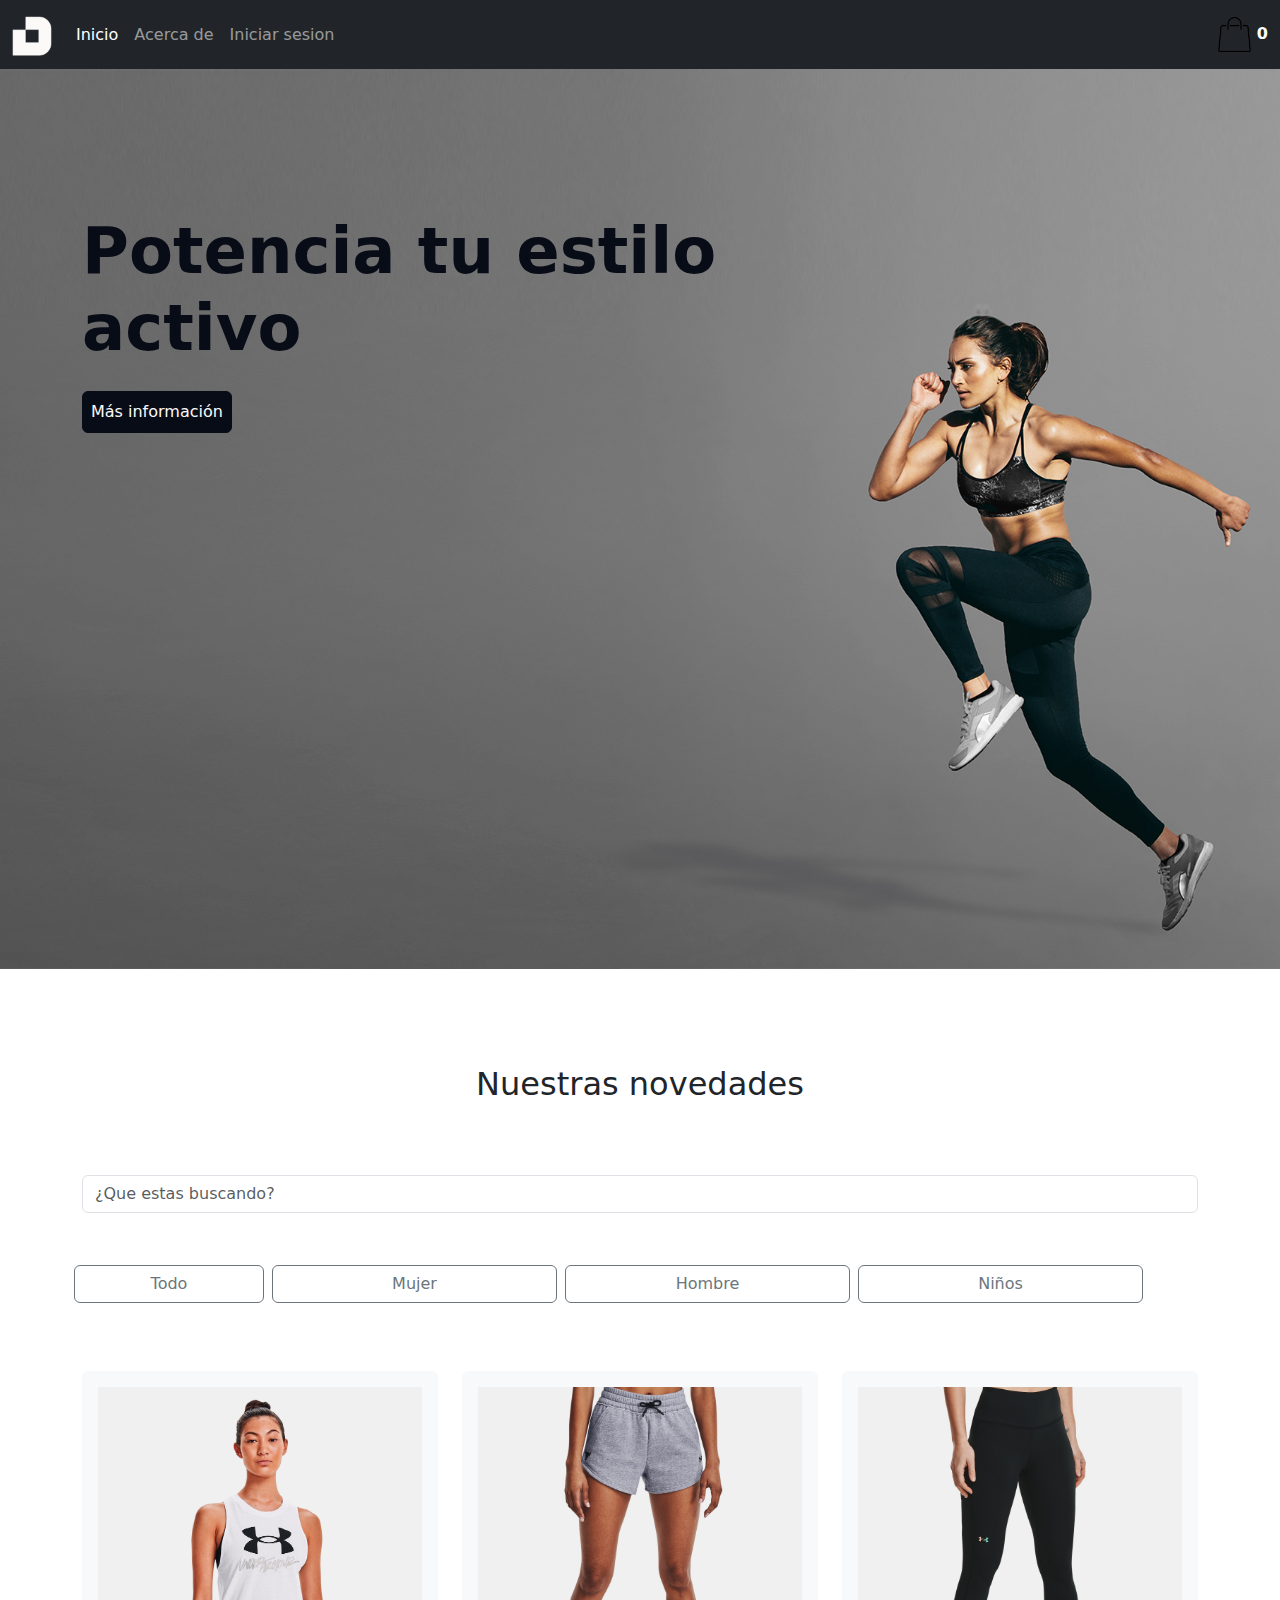
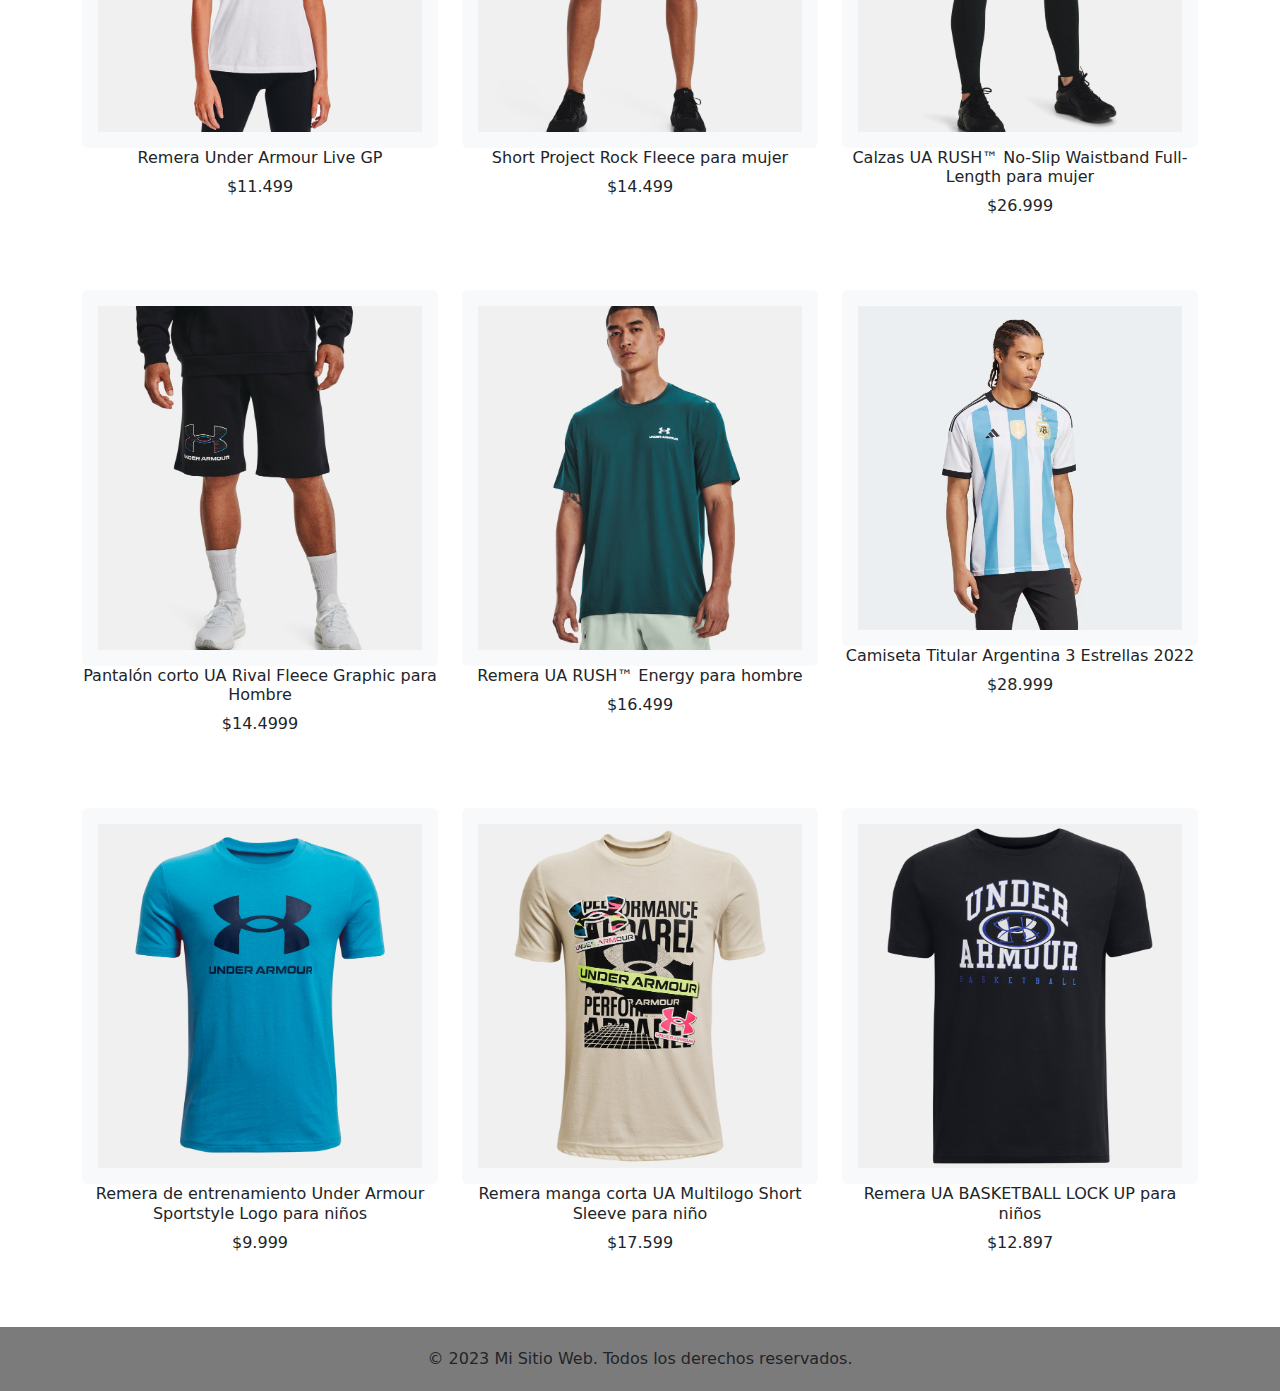
<file: index.html>
<!DOCTYPE html>
<html lang="es">
<head>
    <meta charset="UTF-8">
    <meta http-equiv="X-UA-Compatible" content="IE=edge">
    <meta name="viewport" content="width=device-width, initial-scale=1.0">
    <title>URBAN DEPORTES | Inicio</title>
    
    <!--Enlace css personalizado-->
    <link rel="stylesheet" href="css/principal.css">

    <!-- Enlace a Bootstrap v5.3.0 CSS -->
    <link rel="stylesheet" href="https://cdn.jsdelivr.net/npm/bootstrap@5.3.0/dist/css/bootstrap.min.css">
   
  </head>
  <body>
      <!---Inicio nav-->
      <nav class="navbar navbar-expand-lg navbar-dark bg-dark">
        <div class="container-fluid">
          <a class="navbar-brand" href="">
            <img src="./assets/images/logo.png" alt="logo de la empresa" width="40" height="40" class="d-inline-block align-text-top">
          </a>
          <button class=" boton-b navbar-toggler" type="button" data-bs-toggle="collapse" data-bs-target="#navbarNav"
            aria-controls="navbarNav" aria-expanded="false" aria-label="Toggle navigation">
            <span class="navbar-toggler-icon"></span>
          </button>
          <div class="collapse navbar-collapse" id="navbarSupportedContent">
            <ul class="navbar-nav me-auto mb-2 mb-lg-0">
              <li class="nav-item">
                <a class="nav-link active" aria-current="page" href="">Inicio</a>
              </li>
              <li class="nav-item">
                <a class="nav-link" href="./pages/nosotros.html">Acerca de</a>
              </li>
              <li class="nav-item">
                <a id="login-navbar" class="nav-link" href="./pages/login.html">Iniciar sesion</a>
              </li>
            </ul>
            <div class="divCarrito">
              <img class="imgCarrito" src="./assets/images/carrito.png" data-bs-toggle="modal" data-bs-target="#modalCarrito" alt="carrito de compras">
              <span id="carrito" class="rounded-circle">0</span>
            </div>
          </div>
        </div>
      </nav>
      <!---Fin nav-->

    <section class="main">
      <div class="modal" id="modalCarrito" tabindex="-1">
        <div class="modal-dialog modal-dialog-centered">
          <div class="modal-content">
            <div class="modal-header text-center">
              <h5 class="modal-title">Tu Carrito</h5>
              <button type="button" class="btn-close" data-bs-dismiss="modal" aria-label="Close"></button>
            </div>
            <div id="modalBody" class="d-flex justify-content-center flex-column modal-body">
              
            </div>
            <div class="modal-footer">
              <button type="button" class="btn btn-secondary" data-bs-dismiss="modal">Cerrar</button>
            </div>
          </div>
        </div>
      </div>
      
      <div class="container py-5">
          <div class="row py-4">
              <div class="col-lg-7 pt-5">
                <h1 class="pt-4">Potencia tu estilo activo</h1>
                <a class="btn btn-secondary p-2 mt-3" href="./pages/error.html" role="button">Más información</a>
              </div>
          </div>
      </div>
    </section>
    <section class="product">
      <div class="container py-5">
        <div class="row py-5">
          <div class="col-lg-5 m-auto text-center">
            <h2>Nuestras novedades</h2>
          </div>
        </div>
        <input type="search" class="form-control mt-3 mx-auto" id="myinput" placeholder="¿Que estas buscando?">
        <div class="row mt-5 mb-3">
          <button class="btn btn-outline-secondary col-lg-2 m-1" onclick="filterProduct()">Todo</button>
          <button class="btn btn-outline-secondary col-lg-3 m-1" onclick="filterProduct(`women`)">Mujer</button>
          <button class="btn btn-outline-secondary col-lg-3 m-1" onclick="filterProduct(`men`)">Hombre</button>
          <button class=" btn btn-outline-secondary col-lg-3 m-1" onclick="filterProduct(`child`)">Niños</button>
        </div>
        <h3 class="text-danger mt-5 text-center" id="para">No se ha encontrado lo que estas buscando</h3>
        <div class="row" id="card">
        </div>
      </div>
    </section>
    <footer class="footer">
      <div class="container">
        <p>© 2023 Mi Sitio Web. Todos los derechos reservados.</p>
      </div>
    </footer>
  </body>
  <script defer src="https://cdn.jsdelivr.net/npm/bootstrap@5.3.0/dist/js/bootstrap.bundle.min.js"></script> 
  
  <script defer src="./js/product.js"></script>

  <script defer src="js/main.js"></script>

</html>
</file>
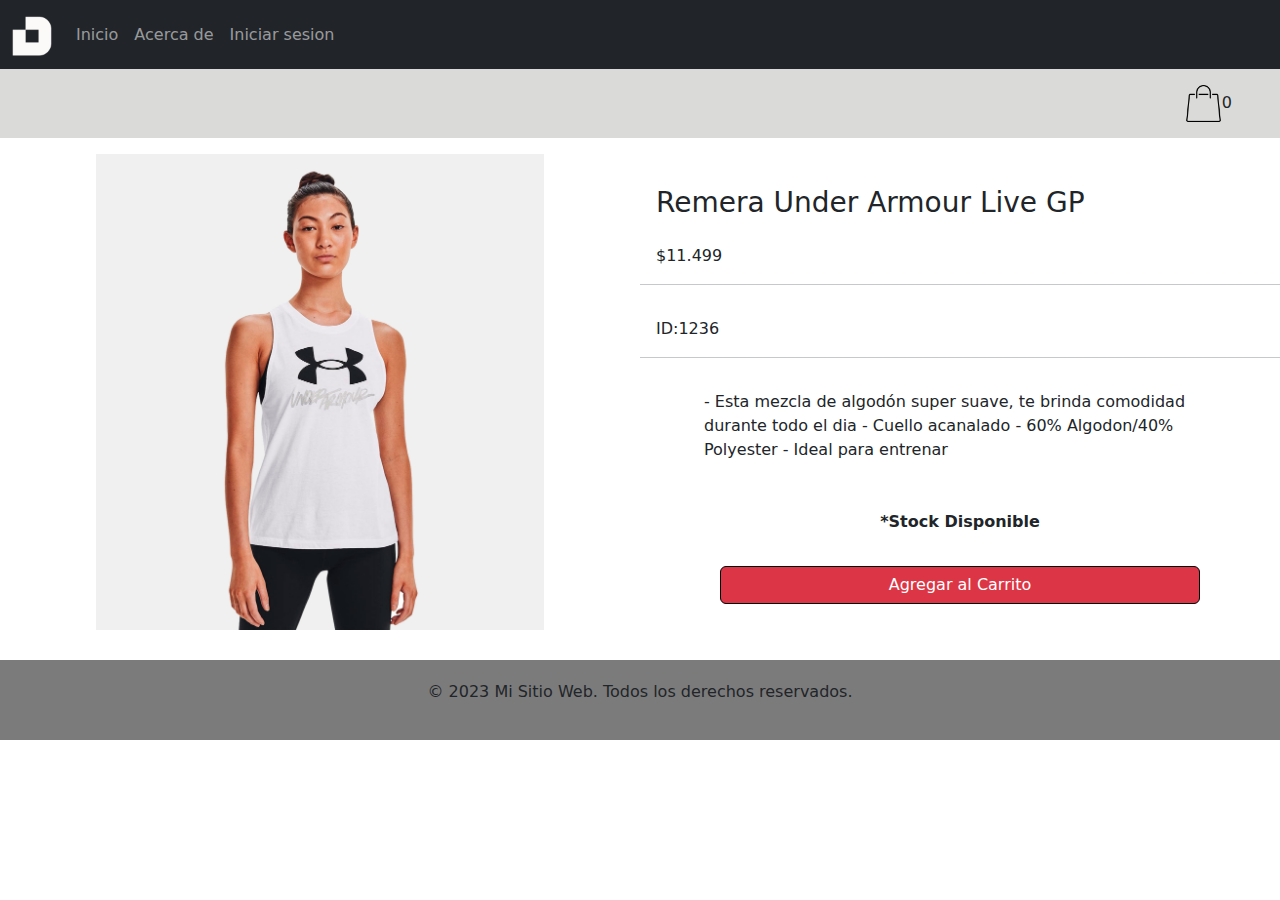
<file: pages/detalle.html>
<!DOCTYPE html>
<html lang="en">
  <head>
    <meta charset="UTF-8">
    <meta name="viewport" content="width=device-width, initial-scale=1.0">
    <title>URBAN DEPORTES | Detalle</title>

    <!-- Enlace a styles CSS -->
    <link rel="stylesheet" type="text/css" href="../css/detalle.css">

    <!-- Enlace a Bootstrap v5.3.0 CSS -->
    <link rel="stylesheet" href="https://cdn.jsdelivr.net/npm/bootstrap@5.3.0/dist/css/bootstrap.min.css">
  </head>
<body>
  <nav class="navbar navbar-expand-lg navbar-dark bg-dark">
    <div class="container-fluid">
      <a class="navbar-brand" href="../index.html">
        <img src="../assets/images/logo.png" alt="logo de la empresa" width="40" height="40" class="d-inline-block align-text-top">
      </a>
      <button class=" boton-b navbar-toggler" type="button" data-bs-toggle="collapse" data-bs-target="#navbarNav"
        aria-controls="navbarNav" aria-expanded="false" aria-label="Toggle navigation">
        <span class="navbar-toggler-icon"></span>
      </button>
      <div class="collapse navbar-collapse" id="navbarSupportedContent">
        <ul class="navbar-nav">
          <li class="nav-item">
            <a class="nav-link" aria-current="page" href="../index.html">Inicio</a>
          </li>
          <li class="nav-item">
            <a class="nav-link" href="./nosotros.html">Acerca de</a>
          </li>
          <li class="nav-item">
            <a id="login-navbar" class="nav-link" href="./login.html">Iniciar sesion</a>
          </li>
        </ul>
      </div>
    </div>
  </nav>
  <!----------------------------MODAL ------------------------------------>
  <div class="modal" id="modalCarrito" tabindex="-1">
    <div class="modal-dialog modal-dialog-centered">
      <div class="modal-content">
        <div class="modal-header text-center">
          <h5 class="modal-title">Tu Carrito</h5>
          <button type="button" class="btn-close" data-bs-dismiss="modal" aria-label="Close"></button>
        </div>
        <div id="modalBody" class="d-flex justify-content-center flex-column modal-body">
          
        </div>
        <div class="modal-footer">
          <button type="button" class="btn btn-secondary" data-bs-dismiss="modal">Cerrar</button>
        </div>
      </div>
    </div>
  </div>
   <!----------------------------MODAL ------------------------------------>
  <main>
    <div>
      <div class="divCarrito d-flex align-items-center justify-content-end pe-5 py-3">
        <img class="imgCarrito" src="../assets/images/carrito.png" data-bs-toggle="modal" data-bs-target="#modalCarrito" alt="carrito de compras">
        <span id="card">0</span>
      </div>
    </div>
        <div id="search-product" ></div>
        <div class="" id="products">
            <div class="d-flex flex-column flex-xl-row justify-content-xl-start text-center mb-2" id="short-gris"></div>
        </div>
    </div>
  </main>
  <footer class="footer">
    <div class="container">
      <p>© 2023 Mi Sitio Web. Todos los derechos reservados.</p>
    </div>
  </footer>

  <!-- Enlace a los scripts de Bootstrap v5.3.0  -->
  <script defer src="https://cdn.jsdelivr.net/npm/bootstrap@5.3.0/dist/js/bootstrap.bundle.min.js"></script>

  <!-- Enlace a los scripts de Productos  -->
  <script src="../js/product.js"></script> 

  <!-- Enlace a los scripts de Detalle  -->
  <script defer src="../js/detalle.js"></script>
</body>
</html>
</file>
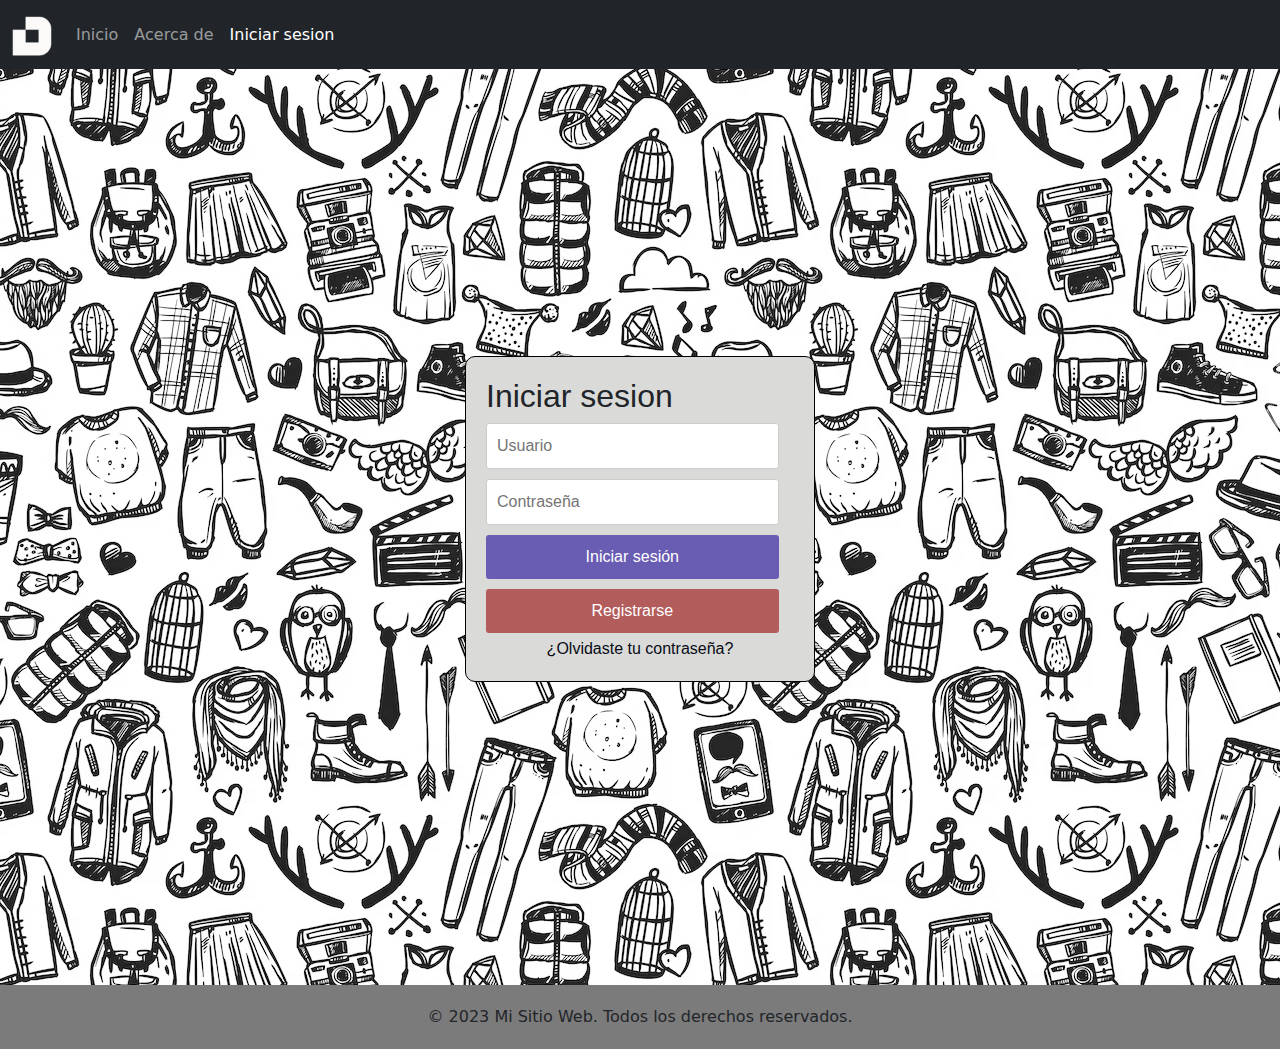
<file: pages/login.html>
<!DOCTYPE html>
<html lang="en">
<head>
    <meta charset="UTF-8">
    <meta name="viewport" content="width=device-width, initial-scale=1.0">
    <title>URBAN DEPORTES | Iniciar sesion</title>

    <!-- Enlace a Bootstrap v5.3.0 CSS -->
    <link rel="stylesheet" href="https://cdn.jsdelivr.net/npm/bootstrap@5.3.0/dist/css/bootstrap.min.css">

    <!-- Enlace a nuestro CSS -->
    <link rel="stylesheet" href="../css/login.css" class="css">
    
</head>
<body>
  <nav class="navbar navbar-expand-lg navbar-dark bg-dark">
    <div class="container-fluid">
      <a class="navbar-brand" href="../index.html">
        <img src="../assets/images/logo.png" alt="logo de la empresa" width="40" height="40" class="d-inline-block align-text-top">
      </a>
      <button class=" boton-b navbar-toggler" type="button" data-bs-toggle="collapse" data-bs-target="#navbarNav"
        aria-controls="navbarNav" aria-expanded="false" aria-label="Toggle navigation">
        <span class="navbar-toggler-icon"></span>
      </button>
      <div class="collapse navbar-collapse" id="navbarNav">
        <ul class="navbar-nav">
          <li class="nav-item">
            <a class="nav-link" aria-current="page" href="../index.html">Inicio</a>
          </li>
          <li class="nav-item">
            <a class="nav-link" href="./nosotros.html">Acerca de</a>
          </li>
          <li class="nav-item">
            <a class="nav-link active" href="">Iniciar sesion</a>
          </li>
        </ul>
      </div>
    </div>
  </nav>
  <main>
    <div class="login-form">
      <h2>Iniciar sesion</h2>
      <form id="formulario">
        <input type="text" id="usuario" name="username" placeholder="Usuario" required>
        <input type="password" id="password" name="password" placeholder="Contrase&ntilde;a" required>
        <input type="submit" value="Iniciar sesión">
        <a href="../pages/error.html">
          <button type="button" class="registro" >Registrarse</button>
        </a>
        <a href="../pages/error.html" class="mt-1 recupero">¿Olvidaste tu contraseña?</a>
      </form>
    </div>
  </main>
  <footer class="footer mt-3">
    <div class="container">
      <p>© 2023 Mi Sitio Web. Todos los derechos reservados.</p>
    </div>
  </footer>

  <!-- Enlace a Bootstrap v5.3.0  -->
  <script defer src="https://cdn.jsdelivr.net/npm/bootstrap@5.3.0/dist/js/bootstrap.bundle.min.js"></script> 

  <!-- Enlace a nuestro JS  -->
  <script defer src="../js/login.js"></script>
  
  </body>
</html>
</file>
<file: css/principal.css>
:root{
    --color-primario--: #FAF9F7;
    --color-secundario: #080C17 ;
    --color-accesorio-1:#F1F1EF ;
    --color-accesorio-2:#DADAD8 ;
}

body{
    font-family: Arial, sans-serif;
    margin: 0;
    padding: 0;
    box-sizing: border-box;
    background: var(--color-primario--);
}

/*nav*/

#adminLogin {
	display: flex;
	flex-direction: row;
	padding: 0;
	margin: 0;
}

.menu-admin:hover {
	cursor: pointer;
}

#carrito {
    font-weight: bold;
    color: white;
}

.imgCarrito{
	max-width: 35px;
    max-height: 35px;
}

.remeraImg{
	max-width: 70%;
}

.eliminar-product{
	cursor: pointer;
	display: flex;
	justify-content: end;
}


/*fin nav*/

/*main*/
.main {
    background: url(../assets/images/5635383-fitness-wallpapers.jpg)no-repeat;
    background-size: cover;
    height: 100vh;
    background-position: 50% 100% ;
    width: 100%;
}

.main h1{
    font-size: 4rem;
    font-weight: 700;
    color:var(--color-secundario);
}

.btn-secondary  {
    --bs-btn-color: #FAF9F7 !important; 
    --bs-btn-bg: #080C17 !important; 
    --bs-btn-border-color: #080C17 !important;
    --bs-btn-hover-color: #FAF9F7 !important;
    --bs-btn-hover-bg: #080C17 !important;
    --bs-btn-hover-border-color: #080C17 !important;
    --bs-btn-focus-shadow-rgb: 130,138,145;
    --bs-btn-active-color: #FAF9F7 !important;
    --bs-btn-active-bg: #080C17 !important;
    --bs-btn-active-border-color: #080C17 !important;
    --bs-btn-active-shadow: inset 0 3px 5px rgba(0, 0, 0, 0.125);
    --bs-btn-disabled-color: #FAF9F7 !important;
    --bs-btn-disabled-bg: #080C17 !important;
    --bs-btn-disabled-border-color: #080C17 !important;
}

@media screen and (max-width: 600px){
    .main {
        height: 100%;
        background-position: 80%;
    }
    .main h1 {
        font-size:2rem;
        margin-right: 9rem;
    }
}

h2 {
    color: var(--color-secundario) ;
    font-weight: 700;
}

.card:hover{
    cursor: pointer;
    box-shadow: -3px -2px 26px -6px rgba(0,0,0,0.75);
    -webkit-box-shadow: -3px -2px 26px -6px rgba(0,0,0,0.75);
    -moz-box-shadow: -3px -2px 26px -6px rgba(0,0,0,0.75);
    transition: 0.5s;
}

#myinpunt{
    width: 30%;
}

h3 {
    display: none;
}

.hide {
    display: none;
}
/*.btn1 {
    height: 45px;
    width: 35%;
    border: none;
    outline: none;
    background-color: var(--color-secundario);
    color: var(--color-primario--);
    font-weight: 700;
    border-radius: 60px;
    
}



/*fin main*/

/*footer*/
.footer {
	background-color: #7c7b7b;
	padding: 20px 0;
	text-align: center;
}

.footer p {
	margin-bottom: 0;
}
/*fin footer*/
</file>
<file: css/detalle.css>
/* Estilos para la página de administración */
/* root: 
	--#FAF9F7
	#F1F1EF
	#080C17
	#DADAD8
 */

:root {
  --creame-color1: #FAF9F7;
  --creame-color2: #F1F1EF;
  --creame-color3: #080C17;
  --creame-color4: #DADAD8;
}

body {
	font-family: Arial, sans-serif;
	margin: 0;
	background-color: var(--creame-color1);
}

#adminLogin {
	display: flex;
	flex-direction: row;
	padding: 0;
	margin: 0;
}

.menu-admin:hover {
	cursor: pointer;
}

h1 {
	text-align: center;
}

.modal-content{
	background-color: #DADAD8 !important;
}

.contenidoModal{
	text-align: center;
	display: flex;
	flex-direction: column;
}

.eliminar-product{
	cursor: pointer;
	display: flex;
	justify-content: end;
}

.boton-css{
	width: 20%;
}

.divCarrito{
	background-color: #DADAD8;
}

@media screen and (min-width:992px){
    .divImg{
		max-width: 50%;
	}
	.divText{
		margin-top:20%;
	}
}

.imgCarrito{
	max-width: 3%;
}


.remeraImg{
	max-width: 70%;
}


.boton-b {
	padding: 5px 10px;
	border: none;
	background-color: #4caf50;
	color: white;
	cursor: pointer;
}

.boton-b:hover {
	background-color: #45a049;
}

	/* Estilos personalizados para el footer */
.footer {
	background-color: #7c7b7b;
	padding: 20px 0;
	text-align: center;
}
</file>
<file: css/login.css>
/* Paleta de color CSS */

:root {
  --creame-color1: #FAF9F7;
  --creame-color2: #F1F1EF;
  --creame-color3: #080C17;
  --creame-color4: #DADAD8;
  --creame-color5: #8cc7da;
  --creame-color6: #76d8a7;
  --creame-color7: #51ac7e;
} 

/* Caracteristicas generales del BODY */

body {
	
	background-image: url('../assets/images/fondo.png');
  background-repeat: repeat;
  background-size:auto;
}

/******* Parte MAIN de la pagina ********/

main {
	font-family:'Franklin Gothic Medium', 'Arial Narrow', Arial, sans-serif;
	display: flex;
	justify-content: center;
	align-items: center;
	height: 100vh;
	margin: 0;
	padding: 0;
}

h1 {
	text-align: center;
}

/******* Parte FORM de la pagina ********/

.recupero {
	display: flex;
  flex-direction: row;
  justify-content: center;
	text-decoration: none;
	color: var(--creame-color3);
}

.recupero:hover {
	color: var(--creame-color7);
}

.login-form {
	width: 350px;
	padding: 20px;
	border: 1px solid #000000;
	border-radius: 10px;
	background-color: var(--creame-color4);
}

.login-form input[type="text"],
.login-form input[type="password"] {
	width: 95%;
	padding: 10px;
	margin-bottom: 10px;
	border: 1px solid #ccc;
	border-radius: 3px;
}

.login-form input[type="submit"] {
	width: 95%;
	margin-bottom: 10px;
	padding: 10px;
	border: none;
	border-radius: 3px;
	background-color: #695cb3;
	color: white;
	cursor: pointer;
}

.login-form input[type="submit"]:hover {
	background-color: #2d284e;
}

.registro {
	text-align: center;
	width: 95%;
	padding: 10px;
	border: none;
	border-radius: 3px;
	background-color: #b35c5c;
	color: rgb(255, 255, 255);
	cursor: pointer;
}

.registro:hover {
	background-color: #5a2e2e;
}

/******* Parte FOOTER de la pagina ********/

.footer {
	margin: 0;
	background-color: #7c7b7b;
	padding: 20px 0;
	text-align: center;
}

.footer p {
	margin-bottom: 0;
}
</file>
